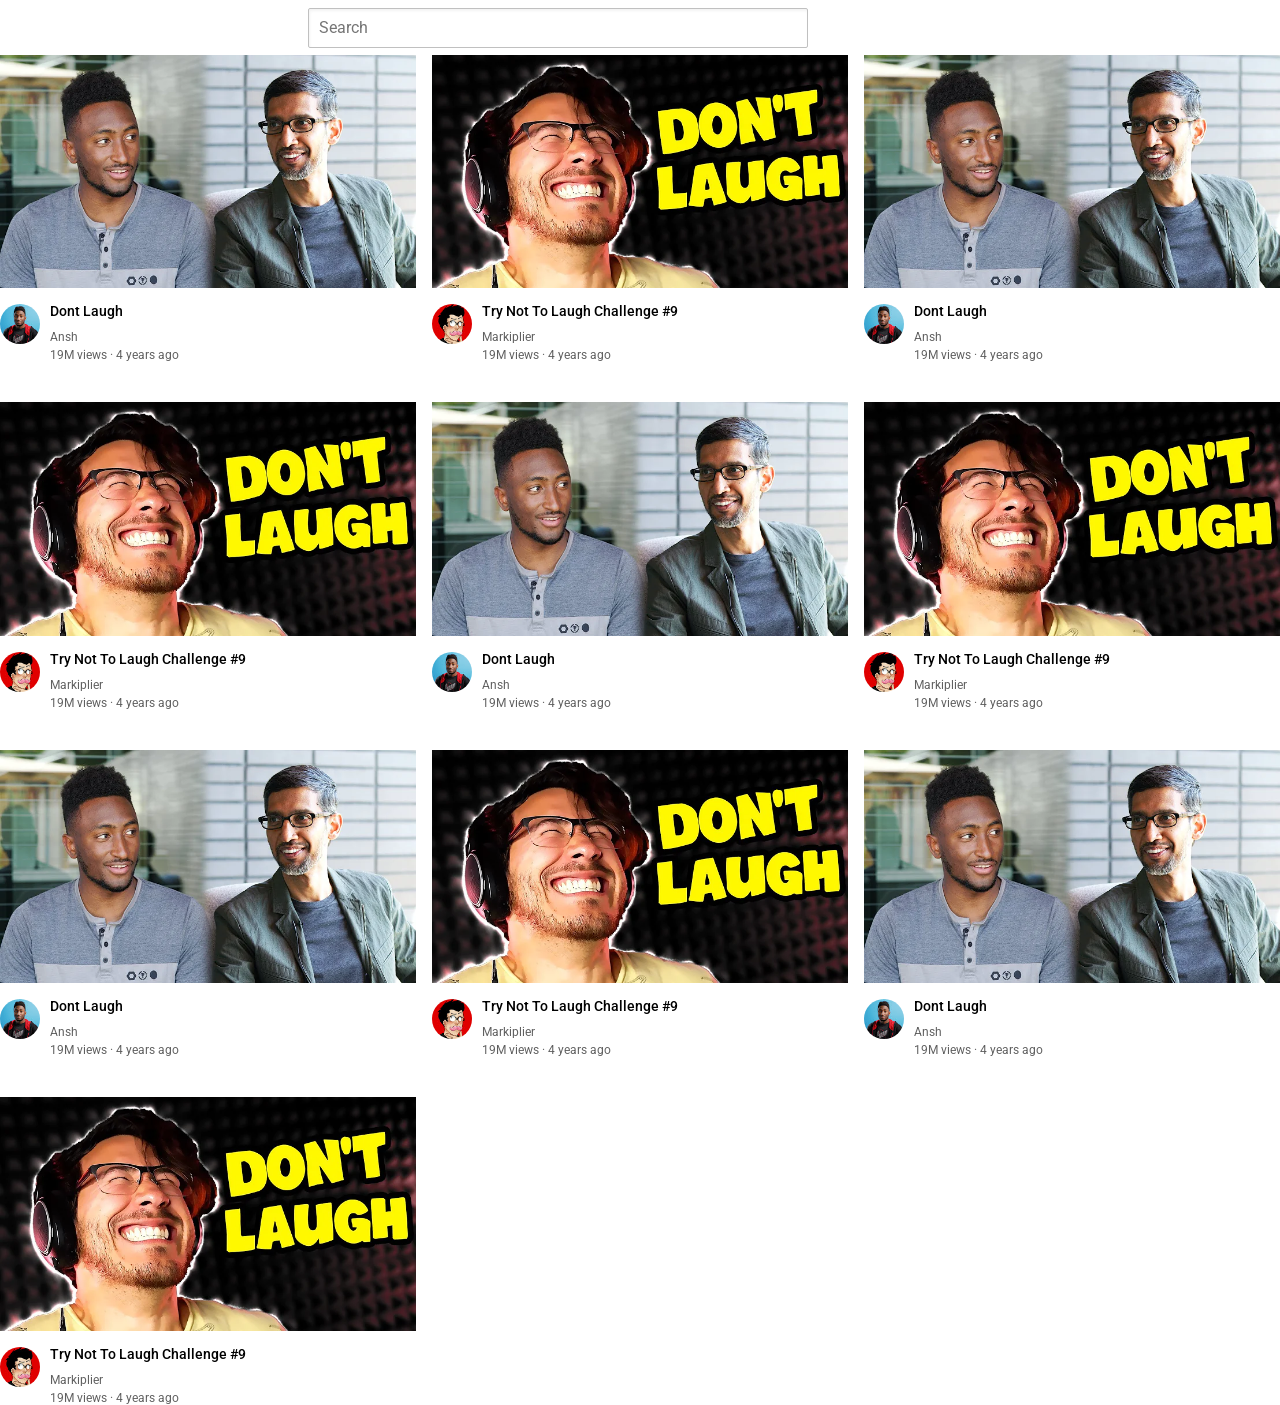
<file: index.html>
<!DOCTYPE html>
<html lang="en">

<head>
    <meta charset="UTF-8">
    <meta name="viewport" content="width=device-width, initial-scale=1.0">
    <title>Document</title>
    <link rel="preconnect" href="https://fonts.googleapis.com">
    <link rel="preconnect" href="https://fonts.gstatic.com" crossorigin>
    <link
        href="https://fonts.googleapis.com/css2?family=Bebas+Neue&family=Bitcount+Grid+Double+Ink:wght@100..900&family=Bitcount+Single:wght@100..900&family=Bungee&family=Roboto:ital,wght@0,100..900;1,100..900&family=Rubik+Storm&display=swap"
        rel="stylesheet">

    <link rel="stylesheet" href="styles/general.css">
    <link rel="stylesheet" href="styles/header.css">
    <link rel="stylesheet" href="styles/video.css">

</head>

<body>

    <!-- nes ted layouts  -->
    <!-- horizontal layout  -->
    <!-- vertical layouts  -->
    <div class="header">
        <div class="left-section"></div>
        <div class="middle-section">
            <input class="search-bar" placeholder="Search"="text" name="" id="">
        </div>
        <div class="right-section"></div>
    </div>

    <div class="video-grid">
        <div class="video-preview">

            <div class="thumbnail-row">
                <img class="thumbnail" src="images/thumbnail-1.webp" alt="">
            </div>

            <div class="video-info-grid">
                <div class="channel-picture">
                    <img class="profile-picture" src="images/channel-pic/channel-1.jpeg" alt="">
                </div>
                <div>
                    <p class="video-title">
                        Dont Laugh
                    </p>

                    <p class="video-author">
                        Ansh
                    </p>

                    <p class="video-stats">
                        19M views &#183; 4 years ago
                    </p>
                </div>

            </div>
        </div>

        <div class="video-preview">
            <div class="thumbnail-row">
                <img class="thumbnail" src="images/thumbnail-2.webp">
            </div>
            <div class="video-info-grid">
                <div class="channel-picture">
                    <img class="profile-picture" src="images/channel-pic/channel-2.jpeg">
                </div>
                <div>
                    <p class="video-title">
                        Try Not To Laugh Challenge #9
                    </p>
                    <p class="video-author">
                        Markiplier
                    </p>
                    <p class="video-stats">
                        19M views &#183; 4 years ago
                    </p>
                </div>

            </div>
        </div>

        <div class="video-preview">

            <div class="thumbnail-row">
                <img class="thumbnail" src="images/thumbnail-1.webp" alt="">
            </div>

            <div class="video-info-grid">
                <div class="channel-picture">
                    <img class="profile-picture" src="images/channel-pic/channel-1.jpeg" alt="">
                </div>
                <div>
                    <p class="video-title">
                        Dont Laugh
                    </p>

                    <p class="video-author">
                        Ansh
                    </p>

                    <p class="video-stats">
                        19M views &#183; 4 years ago
                    </p>
                </div>

            </div>
        </div>

        <div class="video-preview">
            <div class="thumbnail-row">
                <img class="thumbnail" src="images/thumbnail-2.webp">
            </div>
            <div class="video-info-grid">
                <div class="channel-picture">
                    <img class="profile-picture" src="images/channel-pic/channel-2.jpeg">
                </div>
                <div>
                    <p class="video-title">
                        Try Not To Laugh Challenge #9
                    </p>
                    <p class="video-author">
                        Markiplier
                    </p>
                    <p class="video-stats">
                        19M views &#183; 4 years ago
                    </p>
                </div>

            </div>
        </div>

        <div class="video-preview">

            <div class="thumbnail-row">
                <img class="thumbnail" src="images/thumbnail-1.webp" alt="">
            </div>

            <div class="video-info-grid">
                <div class="channel-picture">
                    <img class="profile-picture" src="images/channel-pic/channel-1.jpeg" alt="">
                </div>
                <div>
                    <p class="video-title">
                        Dont Laugh
                    </p>

                    <p class="video-author">
                        Ansh
                    </p>

                    <p class="video-stats">
                        19M views &#183; 4 years ago
                    </p>
                </div>

            </div>
        </div>

        <div class="video-preview">
            <div class="thumbnail-row">
                <img class="thumbnail" src="images/thumbnail-2.webp">
            </div>
            <div class="video-info-grid">
                <div class="channel-picture">
                    <img class="profile-picture" src="images/channel-pic/channel-2.jpeg">
                </div>
                <div>
                    <p class="video-title">
                        Try Not To Laugh Challenge #9
                    </p>
                    <p class="video-author">
                        Markiplier
                    </p>
                    <p class="video-stats">
                        19M views &#183; 4 years ago
                    </p>
                </div>

            </div>
        </div>

        <div class="video-preview">

            <div class="thumbnail-row">
                <img class="thumbnail" src="images/thumbnail-1.webp" alt="">
            </div>

            <div class="video-info-grid">
                <div class="channel-picture">
                    <img class="profile-picture" src="images/channel-pic/channel-1.jpeg" alt="">
                </div>
                <div>
                    <p class="video-title">
                        Dont Laugh
                    </p>

                    <p class="video-author">
                        Ansh
                    </p>

                    <p class="video-stats">
                        19M views &#183; 4 years ago
                    </p>
                </div>

            </div>
        </div>

        <div class="video-preview">
            <div class="thumbnail-row">
                <img class="thumbnail" src="images/thumbnail-2.webp">
            </div>
            <div class="video-info-grid">
                <div class="channel-picture">
                    <img class="profile-picture" src="images/channel-pic/channel-2.jpeg">
                </div>
                <div>
                    <p class="video-title">
                        Try Not To Laugh Challenge #9
                    </p>
                    <p class="video-author">
                        Markiplier
                    </p>
                    <p class="video-stats">
                        19M views &#183; 4 years ago
                    </p>
                </div>

            </div>
        </div>

        <div class="video-preview">

            <div class="thumbnail-row">
                <img class="thumbnail" src="images/thumbnail-1.webp" alt="">
            </div>

            <div class="video-info-grid">
                <div class="channel-picture">
                    <img class="profile-picture" src="images/channel-pic/channel-1.jpeg" alt="">
                </div>
                <div>
                    <p class="video-title">
                        Dont Laugh
                    </p>

                    <p class="video-author">
                        Ansh
                    </p>

                    <p class="video-stats">
                        19M views &#183; 4 years ago
                    </p>
                </div>

            </div>
        </div>

        <div class="video-preview">
            <div class="thumbnail-row">
                <img class="thumbnail" src="images/thumbnail-2.webp">
            </div>
            <div class="video-info-grid">
                <div class="channel-picture">
                    <img class="profile-picture" src="images/channel-pic/channel-2.jpeg">
                </div>
                <div>
                    <p class="video-title">
                        Try Not To Laugh Challenge #9
                    </p>
                    <p class="video-author">
                        Markiplier
                    </p>
                    <p class="video-stats">
                        19M views &#183; 4 years ago
                    </p>
                </div>

            </div>
        </div>
    </div>

</body>

</html>
</file>
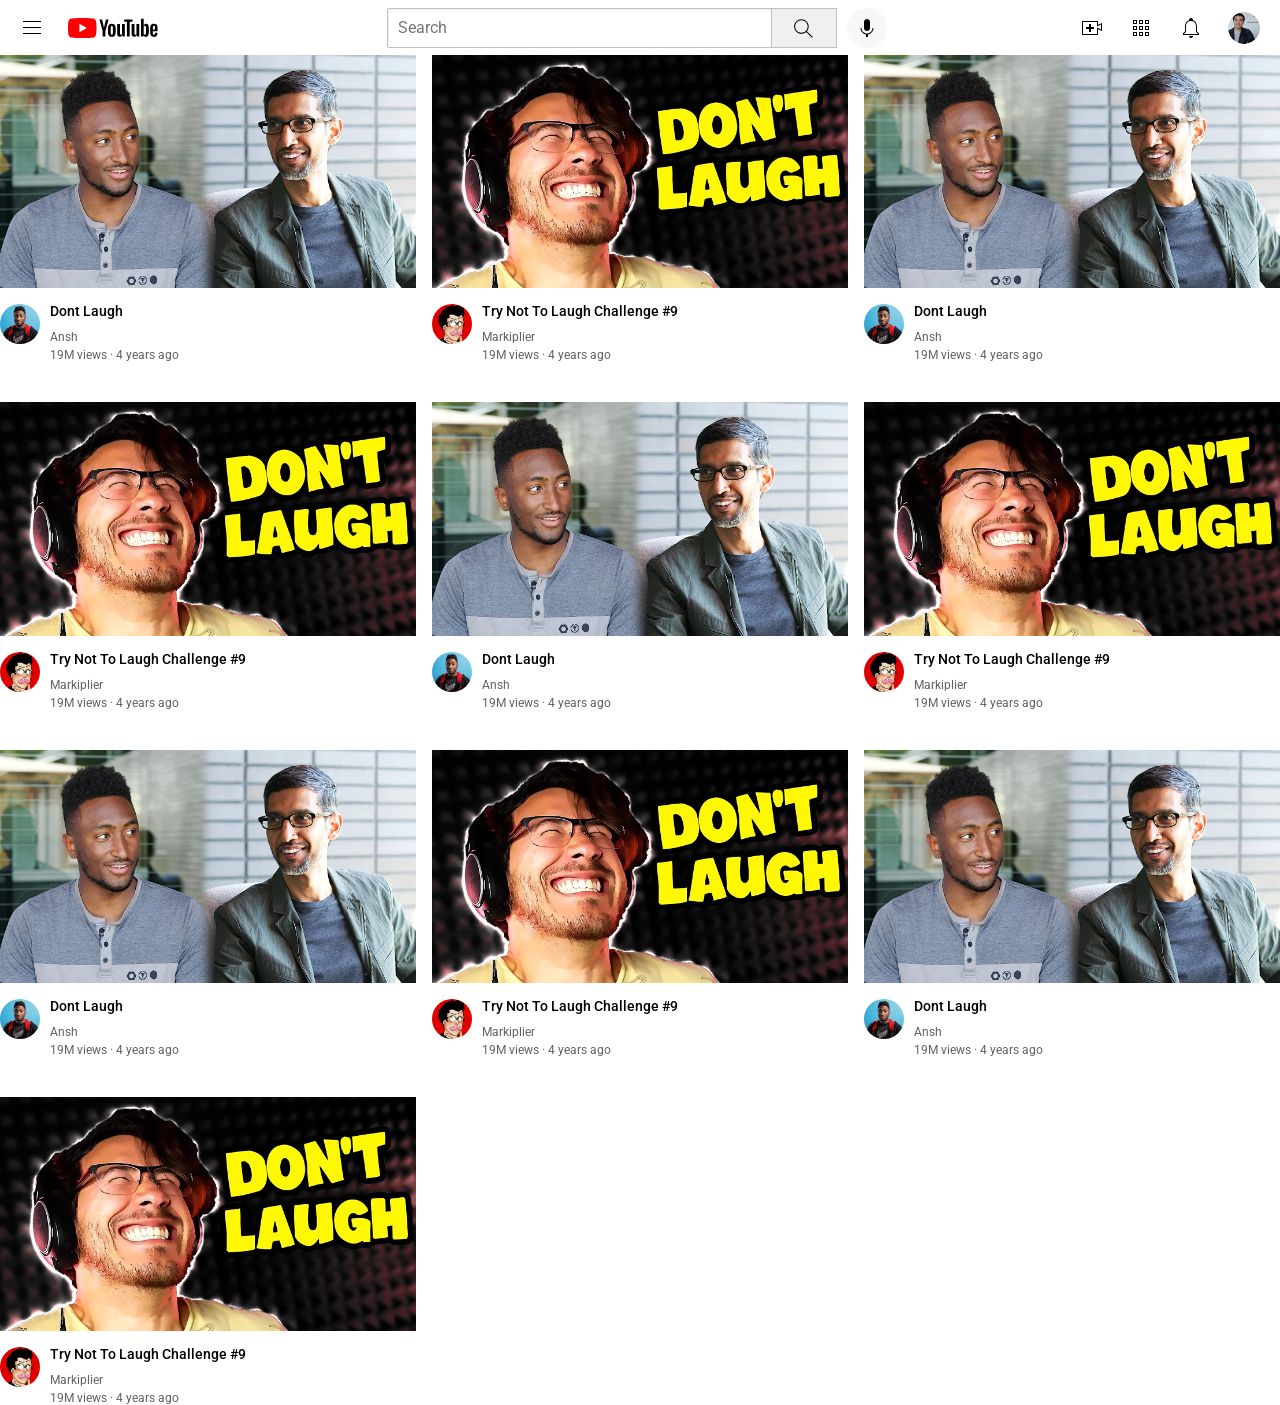
<file: nested_flexbox.html>
<!DOCTYPE html>
<html lang="en">

<head>
    <meta charset="UTF-8">
    <meta name="viewport" content="width=device-width, initial-scale=1.0">
    <title>Document</title>
    <link rel="preconnect" href="https://fonts.googleapis.com">
    <link rel="preconnect" href="https://fonts.gstatic.com" crossorigin>
    <link
        href="https://fonts.googleapis.com/css2?family=Bebas+Neue&family=Bitcount+Grid+Double+Ink:wght@100..900&family=Bitcount+Single:wght@100..900&family=Bungee&family=Roboto:ital,wght@0,100..900;1,100..900&family=Rubik+Storm&display=swap"
        rel="stylesheet">

    <link rel="stylesheet" href="styles/general.css">
    <link rel="stylesheet" href="styles/header.css">
    <link rel="stylesheet" href="styles/video.css">

</head>

<body>

    <!-- nes ted layouts  -->
    <!-- horizontal layout  -->
    <!-- vertical layouts  -->
    <div class="header">
        <div class="left-section">
            <img class="hamburger-menu" src="icons/hamburger-menu.svg" alt="">
            <img class="yt-logo" src="icons/youtube-logo.svg" alt="">
        </div>
        <div class="middle-section">
            <input class="search-bar" placeholder="Search"="text" name="" id="">
            <button class="search-button">
                <img class="search-icon" src="icons/search.svg" alt="">
            </button>
            <button class="voice-search-button">
                <img class="voice-search-icon" src="icons/voice-search-icon.svg" alt="">
            </button>

        </div>
        <div class="right-section">
            <img class="upload-icon" src="icons/upload.svg" alt="">
            <img class="youtube-apps-icon" src="icons/youtube-apps.svg" alt="">
            <img class="notifications-icon" src="icons/notifications.svg" alt="">
            <img class="current-user-picture" src="icons/my-channel.jpeg" alt="">
        </div>
    </div>

    <div class="video-grid">
        <div class="video-preview">

            <div class="thumbnail-row">
                <img class="thumbnail" src="images/thumbnail-1.webp" alt="">
            </div>

            <div class="video-info-grid">
                <div class="channel-picture">
                    <img class="profile-picture" src="images/channel-pic/channel-1.jpeg" alt="">
                </div>
                <div>
                    <p class="video-title">
                        Dont Laugh
                    </p>

                    <p class="video-author">
                        Ansh
                    </p>

                    <p class="video-stats">
                        19M views &#183; 4 years ago
                    </p>
                </div>

            </div>
        </div>

        <div class="video-preview">
            <div class="thumbnail-row">
                <img class="thumbnail" src="images/thumbnail-2.webp">
            </div>
            <div class="video-info-grid">
                <div class="channel-picture">
                    <img class="profile-picture" src="images/channel-pic/channel-2.jpeg">
                </div>
                <div>
                    <p class="video-title">
                        Try Not To Laugh Challenge #9
                    </p>
                    <p class="video-author">
                        Markiplier
                    </p>
                    <p class="video-stats">
                        19M views &#183; 4 years ago
                    </p>
                </div>

            </div>
        </div>

        <div class="video-preview">

            <div class="thumbnail-row">
                <img class="thumbnail" src="images/thumbnail-1.webp" alt="">
            </div>

            <div class="video-info-grid">
                <div class="channel-picture">
                    <img class="profile-picture" src="images/channel-pic/channel-1.jpeg" alt="">
                </div>
                <div>
                    <p class="video-title">
                        Dont Laugh
                    </p>

                    <p class="video-author">
                        Ansh
                    </p>

                    <p class="video-stats">
                        19M views &#183; 4 years ago
                    </p>
                </div>

            </div>
        </div>

        <div class="video-preview">
            <div class="thumbnail-row">
                <img class="thumbnail" src="images/thumbnail-2.webp">
            </div>
            <div class="video-info-grid">
                <div class="channel-picture">
                    <img class="profile-picture" src="images/channel-pic/channel-2.jpeg">
                </div>
                <div>
                    <p class="video-title">
                        Try Not To Laugh Challenge #9
                    </p>
                    <p class="video-author">
                        Markiplier
                    </p>
                    <p class="video-stats">
                        19M views &#183; 4 years ago
                    </p>
                </div>

            </div>
        </div>

        <div class="video-preview">

            <div class="thumbnail-row">
                <img class="thumbnail" src="images/thumbnail-1.webp" alt="">
            </div>

            <div class="video-info-grid">
                <div class="channel-picture">
                    <img class="profile-picture" src="images/channel-pic/channel-1.jpeg" alt="">
                </div>
                <div>
                    <p class="video-title">
                        Dont Laugh
                    </p>

                    <p class="video-author">
                        Ansh
                    </p>

                    <p class="video-stats">
                        19M views &#183; 4 years ago
                    </p>
                </div>

            </div>
        </div>

        <div class="video-preview">
            <div class="thumbnail-row">
                <img class="thumbnail" src="images/thumbnail-2.webp">
            </div>
            <div class="video-info-grid">
                <div class="channel-picture">
                    <img class="profile-picture" src="images/channel-pic/channel-2.jpeg">
                </div>
                <div>
                    <p class="video-title">
                        Try Not To Laugh Challenge #9
                    </p>
                    <p class="video-author">
                        Markiplier
                    </p>
                    <p class="video-stats">
                        19M views &#183; 4 years ago
                    </p>
                </div>

            </div>
        </div>

        <div class="video-preview">

            <div class="thumbnail-row">
                <img class="thumbnail" src="images/thumbnail-1.webp" alt="">
            </div>

            <div class="video-info-grid">
                <div class="channel-picture">
                    <img class="profile-picture" src="images/channel-pic/channel-1.jpeg" alt="">
                </div>
                <div>
                    <p class="video-title">
                        Dont Laugh
                    </p>

                    <p class="video-author">
                        Ansh
                    </p>

                    <p class="video-stats">
                        19M views &#183; 4 years ago
                    </p>
                </div>

            </div>
        </div>

        <div class="video-preview">
            <div class="thumbnail-row">
                <img class="thumbnail" src="images/thumbnail-2.webp">
            </div>
            <div class="video-info-grid">
                <div class="channel-picture">
                    <img class="profile-picture" src="images/channel-pic/channel-2.jpeg">
                </div>
                <div>
                    <p class="video-title">
                        Try Not To Laugh Challenge #9
                    </p>
                    <p class="video-author">
                        Markiplier
                    </p>
                    <p class="video-stats">
                        19M views &#183; 4 years ago
                    </p>
                </div>

            </div>
        </div>

        <div class="video-preview">

            <div class="thumbnail-row">
                <img class="thumbnail" src="images/thumbnail-1.webp" alt="">
            </div>

            <div class="video-info-grid">
                <div class="channel-picture">
                    <img class="profile-picture" src="images/channel-pic/channel-1.jpeg" alt="">
                </div>
                <div>
                    <p class="video-title">
                        Dont Laugh
                    </p>

                    <p class="video-author">
                        Ansh
                    </p>

                    <p class="video-stats">
                        19M views &#183; 4 years ago
                    </p>
                </div>

            </div>
        </div>

        <div class="video-preview">
            <div class="thumbnail-row">
                <img class="thumbnail" src="images/thumbnail-2.webp">
            </div>
            <div class="video-info-grid">
                <div class="channel-picture">
                    <img class="profile-picture" src="images/channel-pic/channel-2.jpeg">
                </div>
                <div>
                    <p class="video-title">
                        Try Not To Laugh Challenge #9
                    </p>
                    <p class="video-author">
                        Markiplier
                    </p>
                    <p class="video-stats">
                        19M views &#183; 4 years ago
                    </p>
                </div>

            </div>
        </div>
    </div>

</body>

</html>
</file>
<file: styles/general.css>
p {
    font-family: Roboto, Arial;
    margin-top: 0;
    margin-bottom: 0;
}

body{
    margin: 0;
    
}
</file>
<file: styles/header.css>
.header {
    height: 55px;
    display: flex;
    flex-direction: row;
    justify-content: space-between;
}



.left-section {
    display: flex;
    align-items: center;
}

.middle-section {
    /* background-color: bisque; */
    flex: 1;
    margin-left: 70px;
    margin-right: 35px;
    max-width: 500px;
    display: flex;
    align-items: center;
}

.right-section {
    width: 180px;
    margin-right: 20px;
    display: flex;
    align-items: center;
    justify-content: space-between;
    flex-shrink: 0;

}
/* to prevent right from shrinking  */


.hamburger-menu {
    height: 24px;
    margin-right: 24px;
    margin-left: 20px;
}

.search-bar {
    flex: 1;
    height: 36px;
    padding-left: 10px;
    font-size: 16px;
    border-width: 1px;
    border-style: solid;
    border-color: rgb(192, 192, 192);
    border-radius: 2px;
    box-shadow: inset 1px 2px 3px rgba(0, 0, 0, 0.05);
    width: 0;
}
/* width 0 to ensure it even shrinks below default width  */

/* inset -> puts the shadow inside  */


.search-bar::placeholder {
    font-family: Roboto, Arial;
    font-size: 16px;
}

.yt-logo {
    height: 20px;
}

.search-button {
    height: 40px;
    width: 66px;
    background-color: rgb(240, 240, 240);
    border-width: 1px;
    border-style: solid;
    border-color: rgb(192, 192, 192);
    margin-left: -1px;
    margin-right: 10px;
}

/* neagtive pulls to the left  */

.voice-search-button {
    height: 40px;
    width: 40px;
    border-radius: 20px;
    border: none;
    background-color: rgb(248, 248, 248);
}

.voice-search-icon {
    height: 24px;
    margin-top: 4px;
}

.search-icon {
    height: 25px;
    margin-top: 4px;

}

.upload-icon {
    height: 24px;
}

.youtube-apps-icon {
    height: 24px;
}

.notifications-icon {
    height: 24px;
}

.current-user-picture {
    height: 32px;
    border-radius: 16px;
}
</file>
<file: styles/video.css>
/* .video-preview {
            /* display: inline-block; */
/* width: 300px; */
/* margin-right: 15px; */
/* vertical-align: top; */


/* .below-thumbnail{
            vertical-align: top;
        } */

.thumbnail {
    width: 100%;
}

/* hannel-picture {
            /*  .c display: inline-block;
            width: 50px;
            vertical-align: top; */
/* } */

.video-grid {
    display: grid;
    grid-template-columns: 1fr 1fr 1fr;
    column-gap: 16px;
    row-gap: 40px;
}

.video-info-grid {
    display: grid;
    grid-template-columns: 50px 1fr;
}

.video-info {
    /* display: inline-block;
            width: 200px; */
}

.profile-picture {
    /* it will take up entire space of the container  */
    width: 40px;
    border-radius: 50px;
}

.video-title {
    margin-top: 0;
    font-size: 14px;

    /* regular -> 400 */
    /* medium -> 500 */
    /* high -> 700 */
    font-weight: 500;
    line-height: 14px;
    margin-bottom: 12px;
}

.video-author,
.video-stats {
    font-size: 12px;
    color: rgb(96, 96, 96);

}

.video-author {
    margin-bottom: 4px;
}

.thumbnail-row {
    margin-bottom: 12px;
}

/* 
        .video-stats {
            font-size: 12px;
            color: rgb(96, 96, 96);
        } */
</file>
